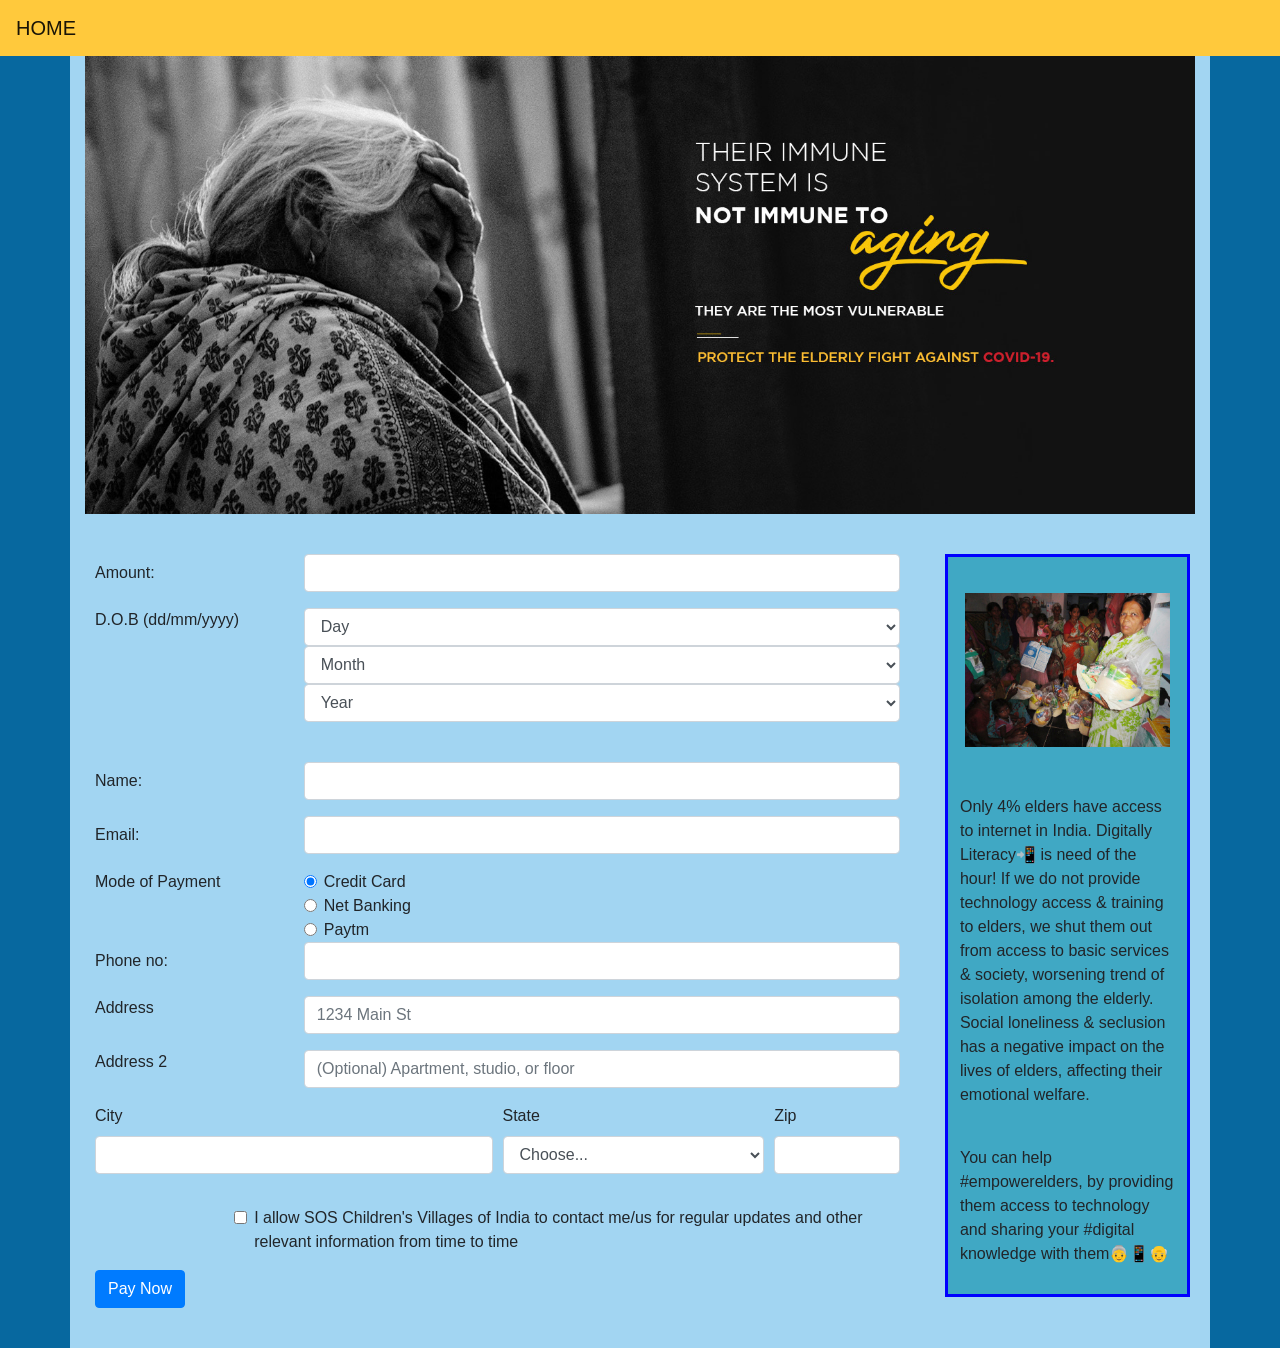
<file: payment.html>
<!doctype html>
<html lang="en">

<head>
    <!-- Required meta tags -->
    <meta charset="utf-8">
    <meta name="viewport" content="width=device-width, initial-scale=1, shrink-to-fit=no">

    <!-- Bootstrap CSS -->
    <link rel="stylesheet" href="https://stackpath.bootstrapcdn.com/bootstrap/4.5.2/css/bootstrap.min.css" integrity="sha384-JcKb8q3iqJ61gNV9KGb8thSsNjpSL0n8PARn9HuZOnIxN0hoP+VmmDGMN5t9UJ0Z" crossorigin="anonymous">

    <link rel="stylesheet" type="text/css" href="paymentStyles.css">
    <title>Payment Page</title>
    <script type="text/javascript">
        function validate() {
            var Amount = document.getElementById("inputAmount3").value;
            var regx = /^[1-9][0-9]+$/;
            var Name = document.getElementById("inputName").value;
            var regx1 = /^[a-zA-Z ]+[a-zA-Z]+$/;
            var email = document.getElementById("inputEmail3").value;
            var regx2 = /^([a-zA-z0-9\.-]+)@([a-z0-9\-]+).([a-z]{2,10})(.[a-z]{2,5})?$/;
            var mobile = document.getElementById("inputMobile").value;
            var regx3 = /^[6-9][0-9]{9}$/;
            var address = document.getElementById("inputAddress").value;
            var regx4 = /^[a-zA-Z0-9\s,'-]*$/;
            var address1 = document.getElementById("inputAddress2").value;
            var regx5 = /^[a-zA-Z0-9\s,'-]*$/;
            var city1 = document.getElementById("inputCity").value;
            var regx6 = /^[a-zA-Z]+$/;
            var zip1 = document.getElementById("inputZip").value;
            var regx7 = /^[1-9][0-9]{5}$/;


            if (regx.test(Amount) && regx1.test(Name) && regx2.test(email) && regx3.test(mobile) && regx4.test(address) && regx5.test(address1) && regx6.test(city1) && regx7.test(zip1)) {
                alert("Valid Details");

            } else {
                alert("Invalid Details");

            }
            if (regx.test(Amount) == false) {
                inputAmount3.style.border = "solid 2px red";

            } else {
                inputAmount3.style.border = "solid 2px green";
            }
            if (regx1.test(Name) == false) {
                inputName.style.border = "solid 2px red";

            } else {
                inputName.style.border = "solid 2px green";
            }
            if (regx2.test(email) == false) {
                inputEmail3.style.border = "solid 2px red";

            } else {
                inputEmail3.style.border = "solid 2px green";
            }
            if (regx3.test(mobile) == false) {
                inputMobile.style.border = "solid 2px red";

            } else {
                inputMobile.style.border = "solid 2px green";
            }
            if (regx4.test(address) == false) {
                inputAddress.style.border = "solid 2px red";

            } else {
                inputAddress.style.border = "solid 2px green";
            }
            if (regx5.test(address1) == false) {
                inputAddress2.style.border = "solid 2px red";

            } else {
                inputAddress2.style.border = "solid 2px green";
            }
            if (regx6.test(city1) == false) {
                inputCity.style.border = "solid 2px red";

            } else {
                inputCity.style.border = "solid 2px green";
            }
            if (regx7.test(zip) == false) {
                inputZip.style.border = "solid 2px red";

            } else {
                inputZip.style.border = "solid 2px green";
            }



        }
    </script>

    <style>
        .home:hover {
            /* background-color: blanchedalmond; */
            background-color: yellow;
            border-radius: 10px;
        }
    </style>
</head>

<body>

    <nav class="navbar navbar-light">
        <a href="index.html"> <span class="navbar-brand mb-0 h1 home">HOME</span></a>
    </nav>
    <div class="container">
        <img src="donation.jpg" class="img-fluid">
        <div class="row">
            <div class="left col-9">
                <form>
                    <div class="form-group row">
                        <label for="inputAmount3" class="col-sm-3 col-form-label">Amount:</label>
                        <div class="col-sm-9">
                            <input type="text" class="form-control" id="inputAmount3">
                        </div>
                    </div>
                    <div class="form-group row" id="dob">
                        <label class="col-sm-3 control-label">
				          <span id="dob2">D.O.B (dd/mm/yyyy)</span>
				          
				      </label>
                        <div class="col-sm-9">
                            <select name="date" id="date" class="sosInline form-control" required="">
				  		<option value="-1" selected="selected">Day</option>
				  		<option value="1">1</option>
				  		<option value="2">2</option>
				  		<option value="3">3</option>
				  		<option value="4">4</option>
				  		<option value="5">5</option>
				  		<option value="6">6</option>
				  		<option value="7">7</option>
				  		<option value="8">8</option>
				  		<option value="9">9</option>
				  		<option value="10">10</option>
				  		<option value="11">11</option>
				  		<option value="12">12</option>
				  		<option value="13">13</option>
				  		<option value="14">14</option>
				  		<option value="15">15</option>
				  		<option value="16">16</option>
				  		<option value="17">17</option>
				  		<option value="18">18</option>
				  		<option value="19">19</option>
				  		<option value="20">20</option>
				  		<option value="21">21</option>
				  		<option value="22">22</option>
				  		<option value="23">23</option>
				  		<option value="24">24</option>
				  		<option value="25">25</option>
				  		<option value="26">26</option>
				  		<option value="27">27</option>
				  		<option value="28">28</option>
				  		<option value="29">29</option>
				  		<option value="30">30</option>
				  		<option value="31">31</option>

				  	</select>
                            <select name="month" id="month" class="sosInline form-control" required="">
				  		<option value="-1" selected="selected">Month</option>
				  		<option value="1">1</option>
				  		<option value="2">2</option>
				  		<option value="3">3</option>
				  		<option value="4">4</option>
				  		<option value="5">5</option>
				  		<option value="6">6</option>
				  		<option value="7">7</option>
				  		<option value="8">8</option>
				  		<option value="9">9</option>
				  		<option value="10">10</option>
				  		<option value="11">11</option>
				  		<option value="12">12</option>

				  	</select>

                            <select name="year" id="year" class="sosInline form-control" required="">
				  		<option value="-1" selected="selected">Year</option>
				  		<option value="2002">2002</option>
				  		<option value="2001">2001</option>
				  		<option value="2000">2000</option>
				  		<option value="1999">1999</option>
				  		<option value="1998">1998</option>
				  		<option value="1997">1997</option>
				  		<option value="1996">1996</option>
				  		<option value="1995">1995</option>
				  		<option value="1994">1994</option>
				  		<option value="1993">1993</option>
				  		<option value="1992">1992</option>
				  		<option value="1991">1991</option>
				  		<option value="1990">1990</option>
				  		<option value="1989">1989</option>
				  		<option value="1988">1988</option>
				  		<option value="1987">1987</option>
				  		<option value="1986">1986</option>
				  		<option value="1985">1985</option>
				  		<option value="1984">1984</option>
				  		<option value="1983">1983</option>
				  		<option value="1982">1982</option>
				  		<option value="1981">1981</option>
				  		<option value="1980">1980</option>
				  		<option value="1979">1979</option>
				  		<option value="1978">1978</option>
				  		<option value="1977">1977</option>
				  		<option value="1976">1976</option>
				  		<option value="1975">1975</option>
				  		<option value="1974">1974</option>
				  		<option value="1973">1973</option>
				  		<option value="1972">1972</option>
				  		<option value="1971">1971</option>
				  		<option value="1970">1970</option>
				  		<option value="1969">1969</option>
				  		<option value="1968">1968</option>
				  		<option value="1967">1967</option>
				  		<option value="1966">1966</option>
				  		<option value="1965">1965</option>
				  		<option value="1964">1964</option>
				  		<option value="1963">1963</option>
				  		<option value="1962">1962</option>
				  		<option value="1961">1961</option>
				  		<option value="1960">1960</option>
				  		<option value="1959">1959</option>
				  		<option value="1958">1958</option>
				  		<option value="1957">1957</option>
				  		<option value="1956">1956</option>
				  		<option value="1955">1955</option>
				  		<option value="1954">1954</option>
				  		<option value="1953">1953</option>
				  		<option value="1952">1952</option>
				  		<option value="1951">1951</option>
				  		<option value="1950">1950</option>
				  		<option value="1949">1949</option>
				  		<option value="1948">1948</option>
				  		<option value="1947">1947</option>
				  		<option value="1946">1946</option>
				  		<option value="1945">1945</option>
				  		<option value="1944">1944</option>
				  		<option value="1943">1943</option>
				  		<option value="1942">1942</option>
				  		<option value="1941">1941</option>
				  		<option value="1940">1940</option>
				  		<option value="1939">1939</option>
				  		<option value="1938">1938</option>
				  		<option value="1937">1937</option>
				  		<option value="1936">1936</option>
				  		<option value="1935">1935</option>
				  		<option value="1934">1934</option>
				  		<option value="1933">1933</option>
				  		<option value="1932">1932</option>
				  		<option value="1931">1931</option>
				  		<option value="1930">1930</option>
				  		<option value="1929">1929</option>
				  		<option value="1928">1928</option>
				  		<option value="1927">1927</option>
				  		<option value="1926">1926</option>
				  		<option value="1925">1925</option>
				  		<option value="1924">1924</option>
				  		<option value="1923">1923</option>
				  		<option value="1922">1922</option>
				  		<option value="1921">1921</option>

				  	</select><br>
                            <div id="" class="help-block " style="display:none;"><span class="ValidatorMessageClass"><a></a></span></div>
                        </div>
                    </div>

                    <div class="form-group row">
                        <label for="inputName" class="col-sm-3 col-form-label">Name:</label>
                        <div class="col-sm-9">
                            <input type="text" class="form-control" id="inputName">
                        </div>
                    </div>
                    <div class="form-group row">
                        <label for="inputEmail3" class="col-sm-3 col-form-label">Email:</label>
                        <div class="col-sm-9">
                            <input type="email" class="form-control" id="inputEmail3">
                        </div>
                    </div>

                    <fieldset class="form-group">
                        <div class="row">
                            <legend class="col-form-label col-sm-3 pt-0">Mode of Payment</legend>
                            <div class="col-sm-9">
                                <div class="form-check">
                                    <input class="form-check-input" type="radio" name="gridRadios" id="gridRadios1" value="option1" checked>
                                    <label class="form-check-label" for="gridRadios1">
				            Credit Card
				          </label>
                                </div>
                                <div class="form-check">
                                    <input class="form-check-input" type="radio" name="gridRadios" id="gridRadios2" value="option2">
                                    <label class="form-check-label" for="gridRadios2">
				            Net Banking
				          </label>
                                </div>
                                <div class="form-check disabled">
                                    <input class="form-check-input" type="radio" name="gridRadios" id="gridRadios3" value="option3">
                                    <label class="form-check-label" for="gridRadios3">
				            Paytm
				          </label>
                                </div>
                            </div>
                        </div>
                        <div class="form-group row">
                            <label for="inputMobile" class="col-sm-3 col-form-label">Phone no:</label>
                            <div class="col-sm-9">
                                <input type="text" class="form-control" id="inputMobile">
                            </div>
                        </div>
                        <div class="form-group row">
                            <label for="inputAddress" class="col-sm-3">Address</label>
                            <div class="col-sm-9">
                                <input type="text" class="form-control " id="inputAddress" placeholder="1234 Main St">
                            </div>
                        </div>
                        <div class="form-group row">
                            <label for="inputAddress2" class="col-sm-3">Address 2</label>
                            <div class="col-sm-9">
                                <input type="text" class="form-control" id="inputAddress2" placeholder="(Optional) Apartment, studio, or floor">
                            </div>
                        </div>
                        <div class="form-row">
                            <div class="form-group col-md-6">
                                <label for="inputCity">City</label>
                                <input type="text" class="form-control" id="inputCity">
                            </div>
                            <div class="form-group col-md-4">
                                <label for="inputState">State</label>
                                <select id="inputState" class="form-control" required="">
				            <option selected >Choose...</option>
				            <option>...</option>
				          </select>
                            </div>
                            <div class="form-group col-md-2">
                                <label for="inputZip">Zip</label>
                                <input type="text" class="form-control" id="inputZip">
                            </div>
                        </div>
                        <!-- <div class="form-group">
				        <div class="form-check">
				          <input class="form-check-input" type="checkbox" id="gridCheck">
				          <label class="form-check-label" for="gridCheck">
				            Check me out
				          </label>
				        </div>
				      </div> -->

                    </fieldset>
                    <div class="form-group row">
                        <div class="col-sm-2"></div>
                        <div class="col-sm-10">
                            <div class="form-check">
                                <input class="form-check-input" type="checkbox" id="gridCheck1">
                                <label class="form-check-label" for="gridCheck1">
				          I allow SOS Children's Villages of India to contact me/us for regular updates and other relevant information from time to time
				        </label>
                            </div>
                        </div>
                    </div>
                    <div class="form-group row">
                        <div class="col-sm-10">
                            <button onclick="validate()" type="button" class="btn btn-primary">Pay Now</button>
                        </div>
                    </div>

                </form>

            </div>
            <div class="right col-3">
                <div class="box">
                    <img src="info.jpg" class="img-fluid info">
                    <p>Only 4% elders have access to internet in India. Digitally Literacy📲 is need of the hour! If we do not provide technology access & training to elders, we shut them out from access to basic services & society, worsening trend of isolation
                        among the elderly. Social loneliness & seclusion has a negative impact on the lives of elders, affecting their emotional welfare.</p>
                    <p>
                        You can help #empowerelders, by providing them access to technology and sharing your #digital knowledge with them👵📱👴</p>
                </div>
            </div>
        </div>
    </div>













    <!-- Optional JavaScript -->
    <!-- jQuery first, then Popper.js, then Bootstrap JS -->
    <script src="https://code.jquery.com/jquery-3.5.1.slim.min.js" integrity="sha384-DfXdz2htPH0lsSSs5nCTpuj/zy4C+OGpamoFVy38MVBnE+IbbVYUew+OrCXaRkfj" crossorigin="anonymous"></script>
    <script src="https://cdn.jsdelivr.net/npm/popper.js@1.16.1/dist/umd/popper.min.js" integrity="sha384-9/reFTGAW83EW2RDu2S0VKaIzap3H66lZH81PoYlFhbGU+6BZp6G7niu735Sk7lN" crossorigin="anonymous"></script>
    <script src="https://stackpath.bootstrapcdn.com/bootstrap/4.5.2/js/bootstrap.min.js" integrity="sha384-B4gt1jrGC7Jh4AgTPSdUtOBvfO8shuf57BaghqFfPlYxofvL8/KUEfYiJOMMV+rV" crossorigin="anonymous"></script>
</body>

</html>
</file>
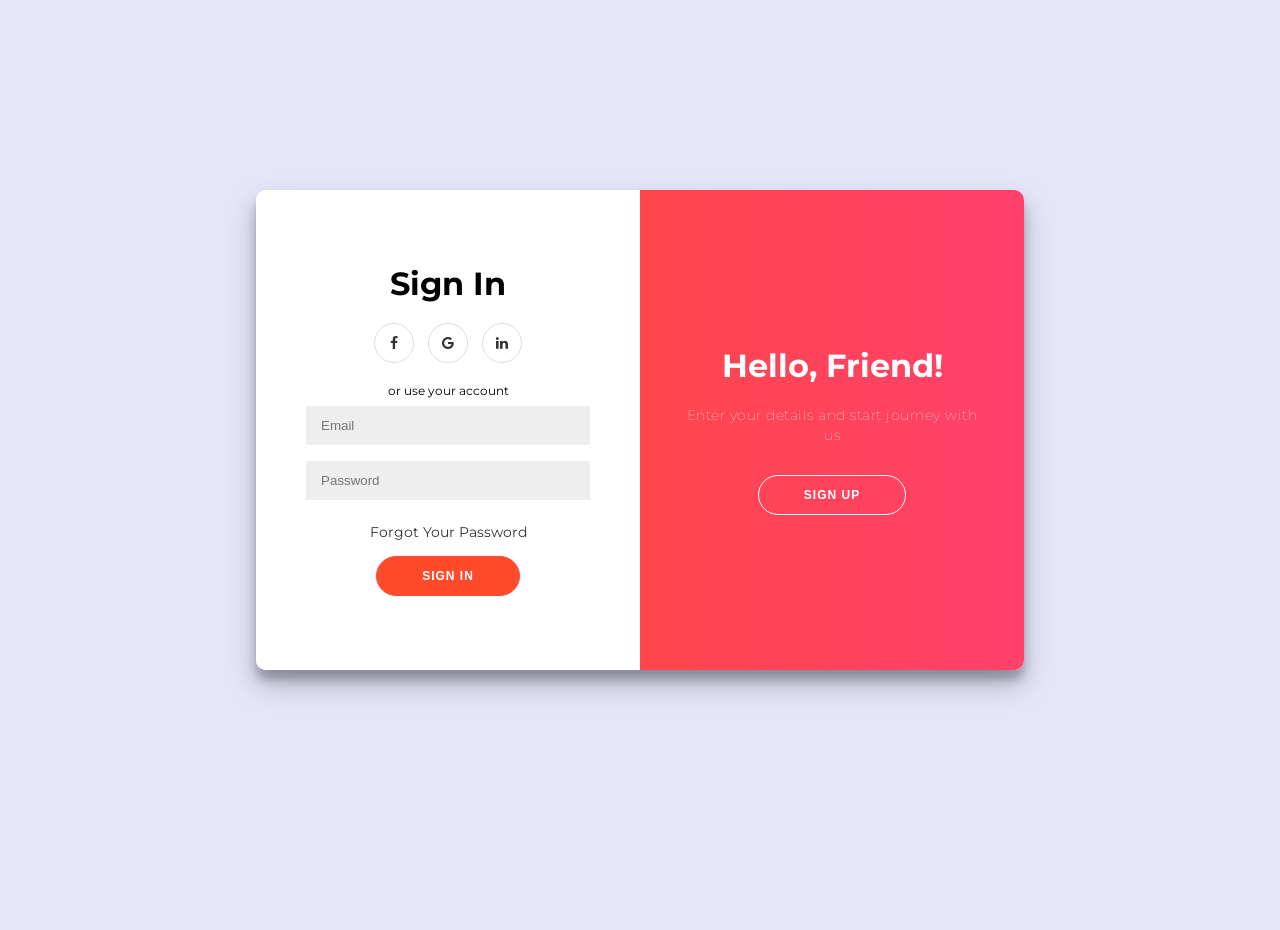
<file: signlog.html>
<!DOCTYPE html>
<html>
<head>
	<title>SignUp and Login</title>
	<link rel="stylesheet" type="text/css" href="style.css">
	<link rel="stylesheet" href="https://cdnjs.cloudflare.com/ajax/libs/font-awesome/4.7.0/css/font-awesome.min.css">
</head>
<body>

<div class="container" id="container">
<div class="form-container sign-up-container">

<form action="">
	<h1>Create Account</h1>
	<div class="social-container">
		<a href="#" class="social"><i class="fa fa-facebook"></i></a>
		<a href="#" class="social"><i class="fa fa-google"></i></a>
		<a href="#" class="social"><i class="fa fa-linkedin"></i></a>
	</div>
	<span>or use your email for registration</span>
	<input type="text" name="name" placeholder="Name">
	<input type="email" name="email" placeholder="Email">
	<input type="password" name="password" placeholder="Password">
	<button>SignUp</button>
</form>
</div>
<div class="form-container sign-in-container">
	<form action="#">
		<h1>Sign In</h1>
		<div class="social-container">
		<a href="#" class="social"><i class="fa fa-facebook"></i></a>
		<a href="#" class="social"><i class="fa fa-google"></i></a>
		<a href="#" class="social"><i class="fa fa-linkedin"></i></a>
	</div>
	<span>or use your account</span>
	<input type="email" name="email" placeholder="Email">
	<input type="password" name="password" placeholder="Password">
	<a href="#">Forgot Your Password</a>

	<button>Sign In</button>
	</form>
</div>
<div class="overlay-container">
	<div class="overlay">
		<div class="overlay-panel overlay-left">
			<h1>Welcome Back!</h1>
			<p>To keep connected with us please login with your personal info</p>
			<button class="ghost" id="signIn">Sign In</button>
		</div>
		<div class="overlay-panel overlay-right">
			<h1>Hello, Friend!</h1>
			<p>Enter your details and start journey with us</p>
			<button class="ghost" id="signUp">Sign Up</button>
		</div>
	</div>
</div>
</div>

<script type="text/javascript">
	const signUpButton = document.getElementById('signUp');
	const signInButton = document.getElementById('signIn');
	const container = document.getElementById('container');

	signUpButton.addEventListener('click', () => {
		container.classList.add("right-panel-active");
	});
	signInButton.addEventListener('click', () => {
		container.classList.remove("right-panel-active");
	});
</script>


</body>
</html>
</file>
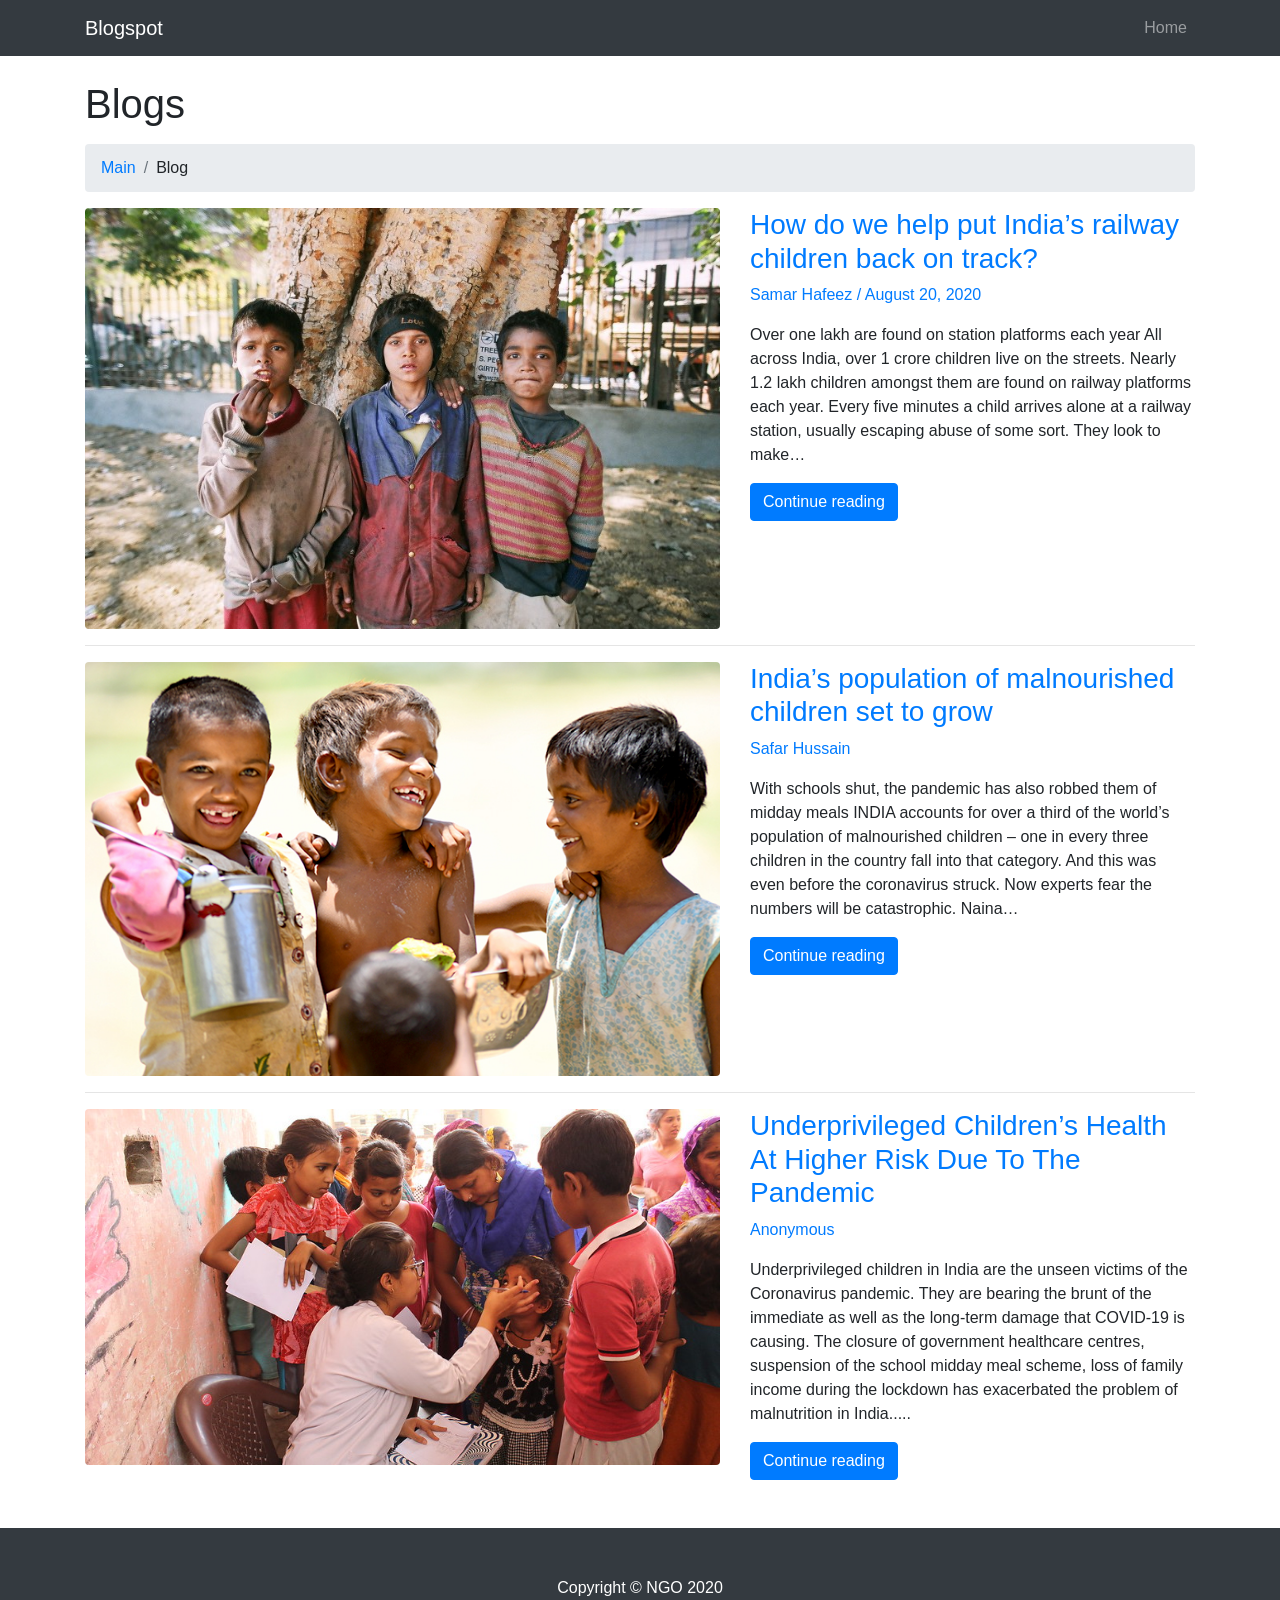
<file: blog/blog.html>
<!doctype html>
<html lang="en">

<head>
    <!-- Required meta tags -->
    <meta charset="utf-8">
    <meta name="viewport" content="width=device-width, initial-scale=1, shrink-to-fit=no">

    <!-- Bootstrap CSS -->
    <link rel="stylesheet" href="https://stackpath.bootstrapcdn.com/bootstrap/4.5.0/css/bootstrap.min.css" integrity="sha384-9aIt2nRpC12Uk9gS9baDl411NQApFmC26EwAOH8WgZl5MYYxFfc+NcPb1dKGj7Sk" crossorigin="anonymous">

    <!--Adding css to it-->
    <link rel="stylesheet" type="text/css" href="blog.css">

    <title>Bootstrap|Portfolio</title>

</head>

<body>

    <!-- Start Nav-->
    <nav class="navbar fixed-top navbar-expand-lg navbar-dark bg-dark fixed-top">

        <!--Start container-->
        <div class="container">

            <!--Nav brand-->
            <a class="navbar-brand" href="#">Blogspot</a>


            <!--Start button-->
            <button class="navbar-toggler navbar-toggler-right" type="button" data-toggle="collapse" data-target="navbarResponsive" aria-controls="navbarResponsive" aria-expanded="false" aria-label="toggle navigation">
          
            <span class="navbar-toggler-icon"></span>

        </button>
            <!--End button-->

            <!--Start links-->

            <div class="collapse navbar-collapse" id="navbarResponsive">

                <ul class="navbar-nav ml-auto">
                    <!--Home-->
                    <li class="nav-item">
                        <a class="nav-link" href="index.html">Home</a>
                    </li>
                </ul>
            </div>
            <!--End links-->

        </div>

    </nav>

    <!-- End Nav-->
    <!--Start Container-->
    <div class="container">

        <!--Page Heading-->
        <h1 class="mt-4 mb-3">Blogs</h1>
        <!--Start breadcrumb-->
        <ol class="breadcrumb">
            <li class="breadcrumb-item">
                <a href="blog.html">Main</a>
            </li>
            <li class="breadcrumb-item actice">Blog</li>
        </ol>
        <!--End breadcrumb-->

        <!-- Startt Project1-->
        <div class="row">

            <div class="col-md-7">
                <a href="#">
                    <img class="img-fluid rounded mb-3 mb-md-0" src="ngo2.jpg">


            </div>
            <div class="col-md-5">
                <h3>How do we help put India’s railway children back on track?</h3>
                <p>Samar Hafeez / August 20, 2020</p>
                <div>
                    </a>
                    <p>Over one lakh are found on station platforms each year All across India, over 1 crore children live on the streets. Nearly 1.2 lakh children amongst them are found on railway platforms each year. Every five minutes a child arrives
                        alone at a railway station, usually escaping abuse of some sort. They look to make…</p>
                </div>
                <a class="btn btn-primary" href="moreinfo.html">Continue reading

            <span class="glyphicon glyphicon-chevron-right"></span>
          </a>
            </div>

        </div>
        <!--End Project 1-->

        <hr>
        <!-- Startt Project2-->
        <div class="row">

            <div class="col-md-7">
                <a href="#">
                    <img class="img-fluid rounded mb-3 mb-md-0" src="ngo4.jpg">


            </div>
            <div class="col-md-5">
                <h3>India’s population of malnourished children set to grow</h3>
                <p>Safar Hussain</p>
                </a>
                <p>With schools shut, the pandemic has also robbed them of midday meals INDIA accounts for over a third of the world’s population of malnourished children – one in every three children in the country fall into that category. And this was
                    even before the coronavirus struck. Now experts fear the numbers will be catastrophic. Naina…</p>
                <a class="btn btn-primary" href="moreinfo1.html">Continue reading
            <span class="glyphicon glyphicon-chevron-right"></span>
          </a>
            </div>

        </div>
        <!--End Project 2-->
        <hr>
        <!-- Startt Project3-->
        <div class="row">

            <div class="col-md-7">
                <a href="#">
                    <img class="img-fluid rounded mb-3 mb-md-0" src="ngo5.jpg">


            </div>
            <div class="col-md-5">
                <h3>Underprivileged Children’s Health At Higher Risk Due To The Pandemic</h3>
                <p>Anonymous</p>
                </a>
                <p>
                    <p>
                        Underprivileged children in India are the unseen victims of the Coronavirus pandemic. They are bearing the brunt of the immediate as well as the long-term damage that COVID-19 is causing. The closure of government healthcare centres, suspension of the
                        school midday meal scheme, loss of family income during the lockdown has exacerbated the problem of malnutrition in India.....
                    </p>
                </p>
                <a class="btn btn-primary" href="moreinfo2.html">Continue reading
            <span class="glyphicon glyphicon-chevron-right"></span>
          </a>
            </div>

        </div>




    </div>
    <!--End Container-->
    <br>
    <br>
    <!--Footer-->
    <footer class="py-5 bg-dark">
        <div class="container">
            <p class="m-0 text-center text-white">Copyright &copy; NGO 2020</p>
        </div>

    </footer>
    <!-- Optional JavaScript -->
    <!-- jQuery first, then Popper.js, then Bootstrap JS -->
    <script src="https://code.jquery.com/jquery-3.5.1.slim.min.js" integrity="sha384-DfXdz2htPH0lsSSs5nCTpuj/zy4C+OGpamoFVy38MVBnE+IbbVYUew+OrCXaRkfj" crossorigin="anonymous"></script>
    <script src="https://cdn.jsdelivr.net/npm/popper.js@1.16.0/dist/umd/popper.min.js" integrity="sha384-Q6E9RHvbIyZFJoft+2mJbHaEWldlvI9IOYy5n3zV9zzTtmI3UksdQRVvoxMfooAo" crossorigin="anonymous"></script>
    <script src="https://stackpath.bootstrapcdn.com/bootstrap/4.5.0/js/bootstrap.min.js" integrity="sha384-OgVRvuATP1z7JjHLkuOU7Xw704+h835Lr+6QL9UvYjZE3Ipu6Tp75j7Bh/kR0JKI" crossorigin="anonymous"></script>
</body>

</html>
</file>
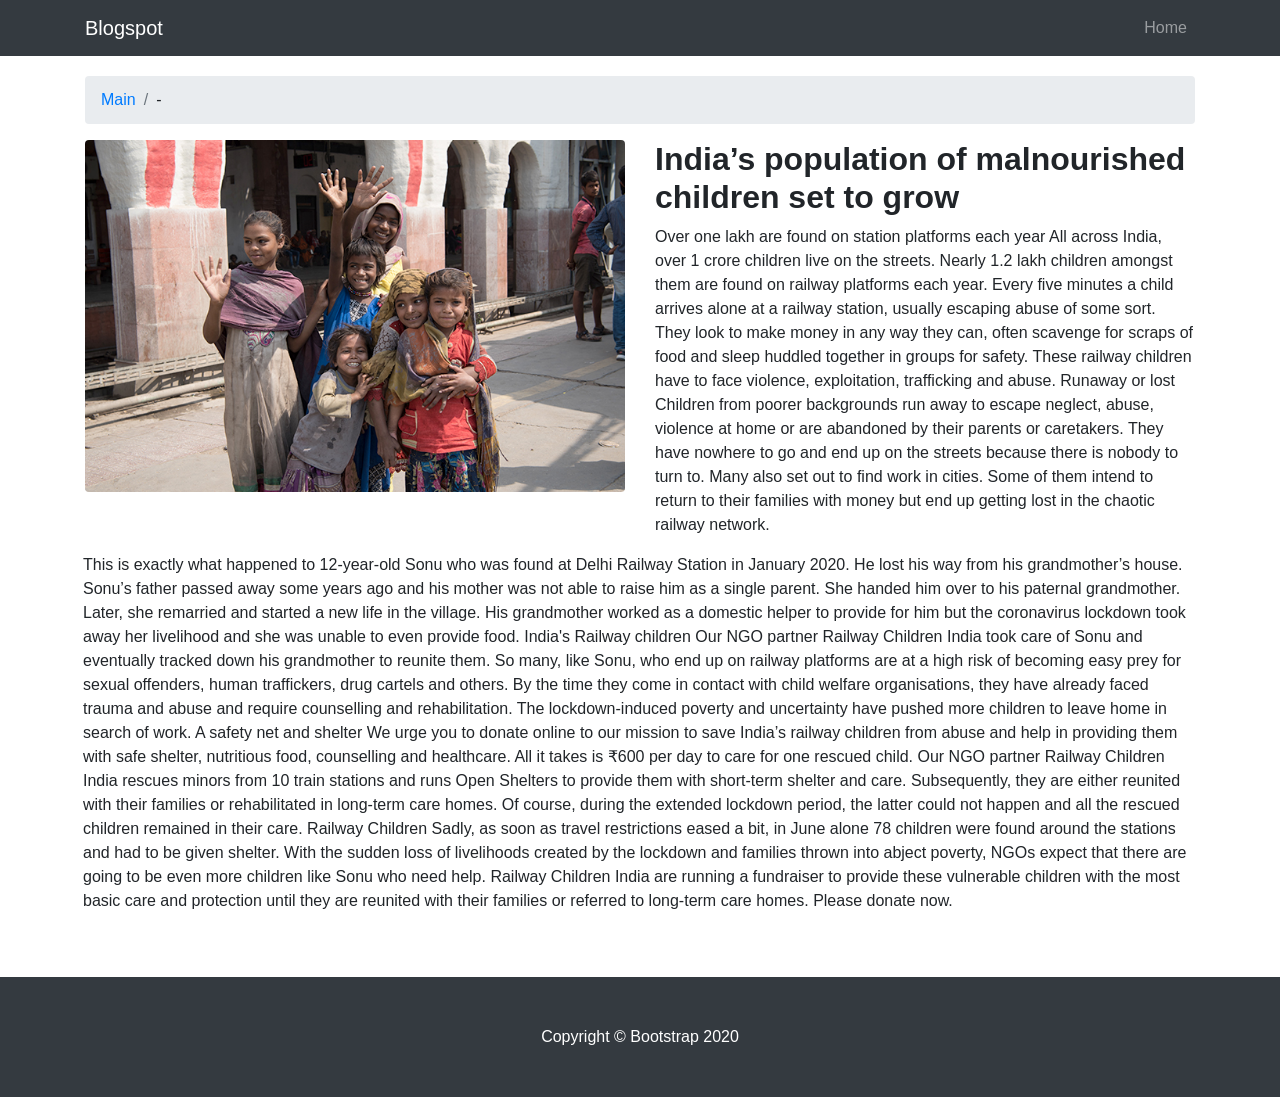
<file: blog/moreinfo.html>
<!doctype html>
<html lang="en">
  <head>
    <!-- Required meta tags -->
    <meta charset="utf-8">
    <meta name="viewport" content="width=device-width, initial-scale=1, shrink-to-fit=no">
    <link rel="stylesheet" type="text/css" href="blog.css">

    <!-- Bootstrap CSS -->
    <link rel="stylesheet" href="https://stackpath.bootstrapcdn.com/bootstrap/4.5.0/css/bootstrap.min.css" integrity="sha384-9aIt2nRpC12Uk9gS9baDl411NQApFmC26EwAOH8WgZl5MYYxFfc+NcPb1dKGj7Sk" crossorigin="anonymous">
    
    <!--Adding css to it-->
    <!--<link rel="stylesheet" type="text/css" href="css/custom.css">-->

    <title>Blogspot|About</title>

  </head>

  <body>
    
    <!-- Start Nav-->
    <nav class="navbar fixed-top navbar-expand-lg navbar-dark bg-dark fixed-top">

    <!--Start container-->
    <div class="container">
       
       <!--Nav brand-->
       <a class="navbar-brand" href="index.html">Blogspot</a>


       <!--Start button-->
        <button class="navbar-toggler navbar-toggler-right" type="button" data-toggle="collapse" data-target="navbarResponsive" aria-controls="navbarResponsive" aria-expanded="false" aria-label="toggle navigation">
          
            <span class="navbar-toggler-icon"></span>

        </button>
       <!--End button-->

       <!--Start links-->

        <div class="collapse navbar-collapse" id="navbarResponsive">
       
          <ul class="navbar-nav ml-auto">
            <!--Home-->
            <li class="nav-item">
              <a class="nav-link" href="index.html">Home</a>
            </li>

            </ul>
          </div>

    </div>

  </nav>
    
    <!-- End Nav-->
      <!--Start Container-->
      <div class="container">

       <!--Page Heading--> 
        <!--<h1 class="mt-4 mb-3">About</h1>-->
        <!--Start breadcrumb-->
        <ol class="breadcrumb" style="margin-top: 20px;">
          <li class="breadcrumb-item">
            <a href="blog.html">Main</a>
          </li>
          <li class="breadcrumb-item actice">-</li>
        </ol>
        <!--End breadcrumb-->

        <!-- Startt Row-->
         <div class="row">

            <div class="col-lg-6">
              <img class="img-fluid rounded mb-4" src="ngo1.jpg">
            </div>
            <div class="col-lg-6">
              <h2><b>India’s population of malnourished children set to grow</b></h2>
              <p>Over one lakh are found on station platforms each year
All across India, over 1 crore children live on the streets. Nearly 1.2 lakh children amongst them are found on railway platforms each year. Every five minutes a child arrives alone at a railway station, usually escaping abuse of some sort. They look to make money in any way they can, often scavenge for scraps of food and sleep huddled together in groups for safety. These railway children have to face violence, exploitation, trafficking and abuse. 


Runaway or lost 

Children from poorer backgrounds run away to escape neglect, abuse, violence at home or are abandoned by their parents or caretakers. They have nowhere to go and end up on the streets because there is nobody to turn to. Many also set out to find work in cities. Some of them intend to return to their families with money but end up getting lost in the chaotic railway network. 

</p>
                  </div>

    </div>
    <!--End Row-->

    <div class="row">
      <div class="col-lg-12" style="margin-left: -2px">

        <p>This is exactly what happened to 12-year-old Sonu who was found at Delhi Railway Station in January 2020. He lost his way from his grandmother’s house. Sonu’s father passed away some years ago and his mother was not able to raise him as a single parent. She handed him over to his paternal grandmother. Later, she remarried and started a new life in the village. His grandmother worked as a domestic helper to provide for him but the coronavirus lockdown took away her livelihood and she was unable to even provide food. India's Railway children Our NGO partner Railway Children India took care of Sonu and eventually tracked down his grandmother to reunite them. So many, like Sonu, who end up on railway platforms are at a high risk of becoming easy prey for sexual offenders, human traffickers, drug cartels and others. By the time they come in contact with child welfare organisations, they have already faced trauma and abuse and require counselling and rehabilitation. The lockdown-induced poverty and uncertainty have pushed more children to leave home in search of work. A safety net and shelter We urge you to donate online to our mission to save India’s railway children from abuse and help in providing them with safe shelter, nutritious food, counselling and healthcare. All it takes is ₹600 per day to care for one rescued child. Our NGO partner Railway Children India rescues minors from 10 train stations and runs Open Shelters to provide them with short-term shelter and care. Subsequently, they are either reunited with their families or rehabilitated in long-term care homes. Of course, during the extended lockdown period, the latter could not happen and all the rescued children remained in their care. Railway Children Sadly, as soon as travel restrictions eased a bit, in June alone 78 children were found around the stations and had to be given shelter. With the sudden loss of livelihoods created by the lockdown and families thrown into abject poverty, NGOs expect that there are going to be even more children like Sonu who need help. Railway Children India are running a fundraiser to provide these vulnerable children with the most basic care and protection until they are reunited with their families or referred to long-term care homes. Please donate now. </p>
                  </div>
                </div>
   </div>
      <!--End Container-->
      <br>
      <br>
  <!--Footer-->
  <footer  class="py-5 bg-dark">
    <div class="container">
      <p class="m-0 text-center text-white">Copyright &copy; Bootstrap 2020</p>
    </div>

  </footer>
    <!-- Optional JavaScript -->
    <!-- jQuery first, then Popper.js, then Bootstrap JS -->
    <script src="https://code.jquery.com/jquery-3.5.1.slim.min.js" integrity="sha384-DfXdz2htPH0lsSSs5nCTpuj/zy4C+OGpamoFVy38MVBnE+IbbVYUew+OrCXaRkfj" crossorigin="anonymous"></script>
    <script src="https://cdn.jsdelivr.net/npm/popper.js@1.16.0/dist/umd/popper.min.js" integrity="sha384-Q6E9RHvbIyZFJoft+2mJbHaEWldlvI9IOYy5n3zV9zzTtmI3UksdQRVvoxMfooAo" crossorigin="anonymous"></script>
    <script src="https://stackpath.bootstrapcdn.com/bootstrap/4.5.0/js/bootstrap.min.js" integrity="sha384-OgVRvuATP1z7JjHLkuOU7Xw704+h835Lr+6QL9UvYjZE3Ipu6Tp75j7Bh/kR0JKI" crossorigin="anonymous"></script>
  </body>
</html>
</file>
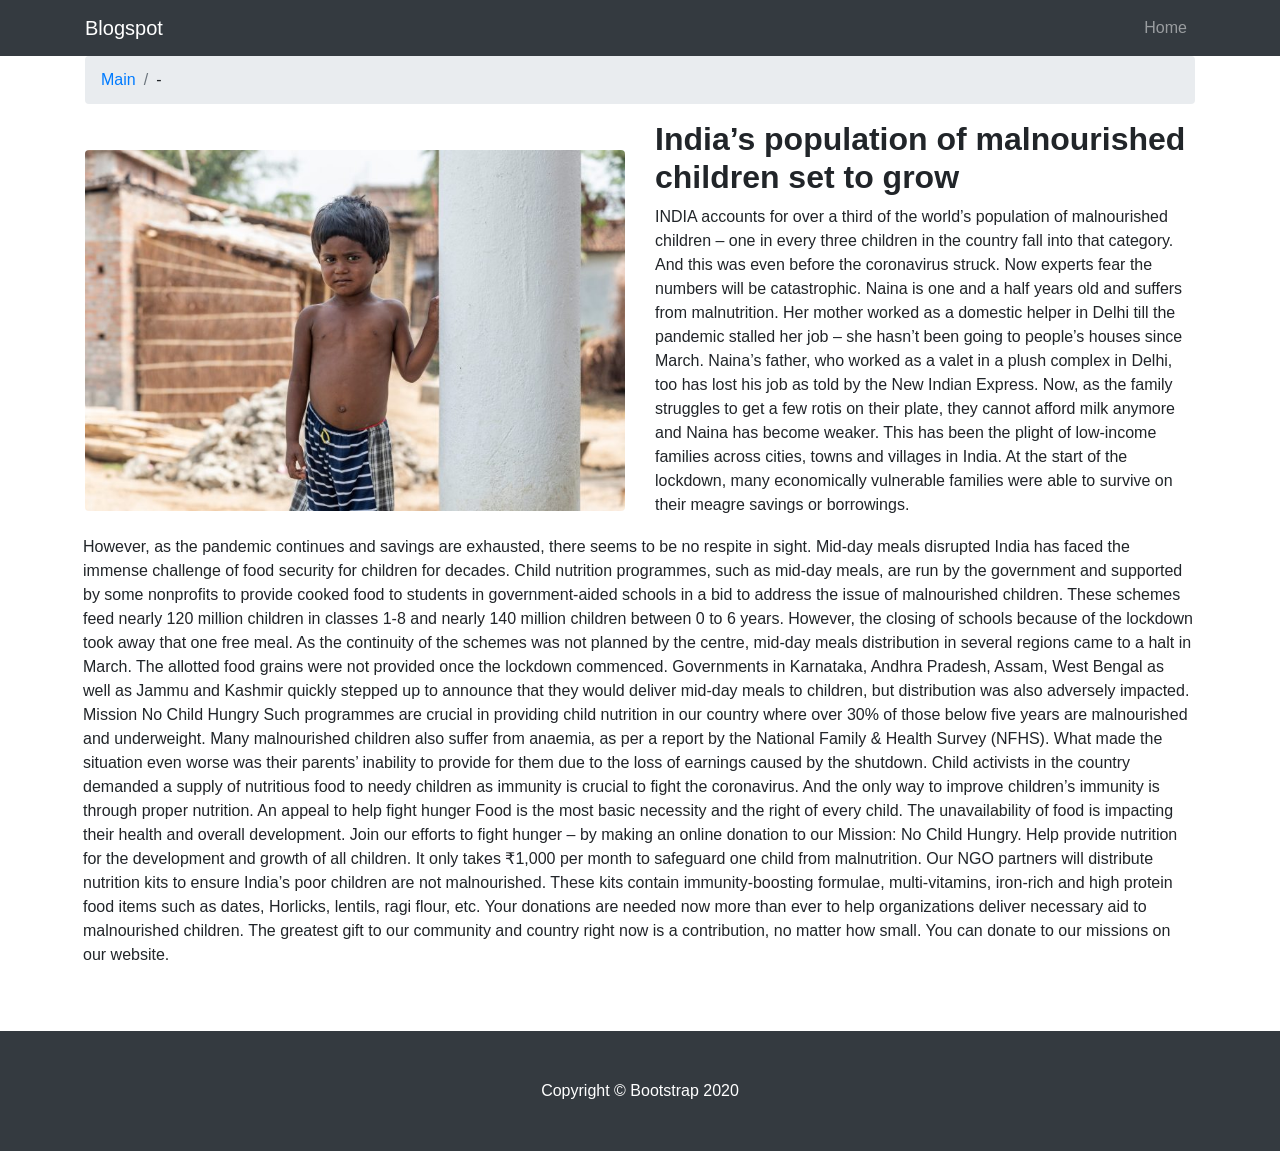
<file: blog/moreinfo1.html>
<!doctype html>
<html lang="en">
  <head>
    <!-- Required meta tags -->
    <meta charset="utf-8">
    <meta name="viewport" content="width=device-width, initial-scale=1, shrink-to-fit=no">
    <link rel="stylesheet" type="text/css" href="blog.css">

    <!-- Bootstrap CSS -->
    <link rel="stylesheet" href="https://stackpath.bootstrapcdn.com/bootstrap/4.5.0/css/bootstrap.min.css" integrity="sha384-9aIt2nRpC12Uk9gS9baDl411NQApFmC26EwAOH8WgZl5MYYxFfc+NcPb1dKGj7Sk" crossorigin="anonymous">
    
    <!--Adding css to it-->
    <!--<link rel="stylesheet" type="text/css" href="css/custom.css">-->

    <title>Blogspot|About</title>

  </head>

  <body>
    
    <!-- Start Nav-->
    <nav class="navbar fixed-top navbar-expand-lg navbar-dark bg-dark fixed-top">

    <!--Start container-->
    <div class="container">
       
       <!--Nav brand-->
       <a class="navbar-brand" href="index.html">Blogspot</a>


       <!--Start button-->
        <button class="navbar-toggler navbar-toggler-right" type="button" data-toggle="collapse" data-target="navbarResponsive" aria-controls="navbarResponsive" aria-expanded="false" aria-label="toggle navigation">
          
            <span class="navbar-toggler-icon"></span>

        </button>
       <!--End button-->

       <!--Start links-->

        <div class="collapse navbar-collapse" id="navbarResponsive">
       
          <ul class="navbar-nav ml-auto">
            <!--Home-->
            <li class="nav-item">
              <a class="nav-link" href="index.html">Home</a>
            </li>

          </ul>
        </div>
    </div>

  </nav>
    
    <!-- End Nav-->
      <!--Start Container-->
      <div class="container">

       <!--Page Heading--> 
       <!-- <h1 class="mt-4 mb-3">About</h1>-->
        <!--Start breadcrumb-->
        <ol class="breadcrumb">
          <li class="breadcrumb-item">
            <a href="blog.html">Main</a>
          </li>
          <li class="breadcrumb-item actice">-</li>
        </ol>
        <!--End breadcrumb-->

        <!-- Startt Row-->
         <div class="row">

            <div class="col-lg-6" style="margin-top: 30px;">
              <img class="img-fluid rounded mb-4" src="ngo3.jpg">
            </div>
            <div class="col-lg-6">
              <h2><b>India’s population of malnourished children set to grow</b></h2>
              <p>INDIA accounts for over a third of the world’s population of malnourished children – one in every three children in the country fall into that category. And this was even before the coronavirus struck. Now experts fear the numbers will be catastrophic. 

Naina is one and a half years old and suffers from malnutrition. Her mother worked as a domestic helper in Delhi till the pandemic stalled her job – she hasn’t been going to people’s houses since March. Naina’s father, who worked as a valet in a plush complex in Delhi, too has lost his job as told by the New Indian Express. Now, as the family struggles to get a few rotis on their plate, they cannot afford milk anymore and Naina has become weaker. This has been the plight of low-income families across cities, towns and villages in India. 


At the start of the lockdown, many economically vulnerable families were able to survive on their meagre savings or borrowings.
</p>
                  </div>

    </div>
    <!--End Row-->

    <div class="row">
      <div class="col-lg-12" style="margin-left: -2px">

        <p>
 However, as the pandemic continues and savings are exhausted, there seems to be no respite in sight. Mid-day meals disrupted India has faced the immense challenge of food security for children for decades. Child nutrition programmes, such as mid-day meals, are run by the government and supported by some nonprofits to provide cooked food to students in government-aided schools in a bid to address the issue of malnourished children.
These schemes feed nearly 120 million children in classes 1-8 and nearly 140 million children between 0 to 6 years. However, the closing of schools because of the lockdown took away that one free meal. 

As the continuity of the schemes was not planned by the centre, mid-day meals distribution in several regions came to a halt in March. The allotted food grains were not provided once the lockdown commenced. Governments in Karnataka, Andhra Pradesh, Assam, West Bengal as well as Jammu and Kashmir quickly stepped up to announce that they would deliver mid-day meals to children, but distribution was also adversely impacted.

Mission No Child Hungry

Such programmes are crucial in providing child nutrition in our country where over 30% of those below five years are malnourished and underweight. Many malnourished children also suffer from anaemia, as per a report by the National Family & Health Survey (NFHS). What made the situation even worse was their parents’ inability to provide for them due to the loss of earnings caused by the shutdown. Child activists in the country demanded a supply of nutritious food to needy children as immunity is crucial to fight the coronavirus. And the only way to improve children’s immunity is through proper nutrition.

An appeal to help fight hunger
Food is the most basic necessity and the right of every child. The unavailability of food is impacting their health and overall development. Join our efforts to fight hunger – by making an online donation to our Mission: No Child Hungry. Help provide nutrition for the development and growth of all children. It only takes ₹1,000 per month to safeguard one child from malnutrition. 

Our NGO partners will distribute nutrition kits to ensure India’s poor children are not malnourished. These kits contain immunity-boosting formulae, multi-vitamins, iron-rich and high protein food items such as dates, Horlicks, lentils, ragi flour, etc. Your donations are needed now more than ever to help organizations deliver necessary aid to malnourished children. The greatest gift to our community and country right now is a contribution, no matter how small. You can donate to our missions on our website. </p>
                  </div>
                </div>
   </div>
      <!--End Container-->
      <br>
      <br>
  <!--Footer-->
  <footer  class="py-5 bg-dark">
    <div class="container">
      <p class="m-0 text-center text-white">Copyright &copy; Bootstrap 2020</p>
    </div>

  </footer>
    <!-- Optional JavaScript -->
    <!-- jQuery first, then Popper.js, then Bootstrap JS -->
    <script src="https://code.jquery.com/jquery-3.5.1.slim.min.js" integrity="sha384-DfXdz2htPH0lsSSs5nCTpuj/zy4C+OGpamoFVy38MVBnE+IbbVYUew+OrCXaRkfj" crossorigin="anonymous"></script>
    <script src="https://cdn.jsdelivr.net/npm/popper.js@1.16.0/dist/umd/popper.min.js" integrity="sha384-Q6E9RHvbIyZFJoft+2mJbHaEWldlvI9IOYy5n3zV9zzTtmI3UksdQRVvoxMfooAo" crossorigin="anonymous"></script>
    <script src="https://stackpath.bootstrapcdn.com/bootstrap/4.5.0/js/bootstrap.min.js" integrity="sha384-OgVRvuATP1z7JjHLkuOU7Xw704+h835Lr+6QL9UvYjZE3Ipu6Tp75j7Bh/kR0JKI" crossorigin="anonymous"></script>
  </body>
</html>
</file>
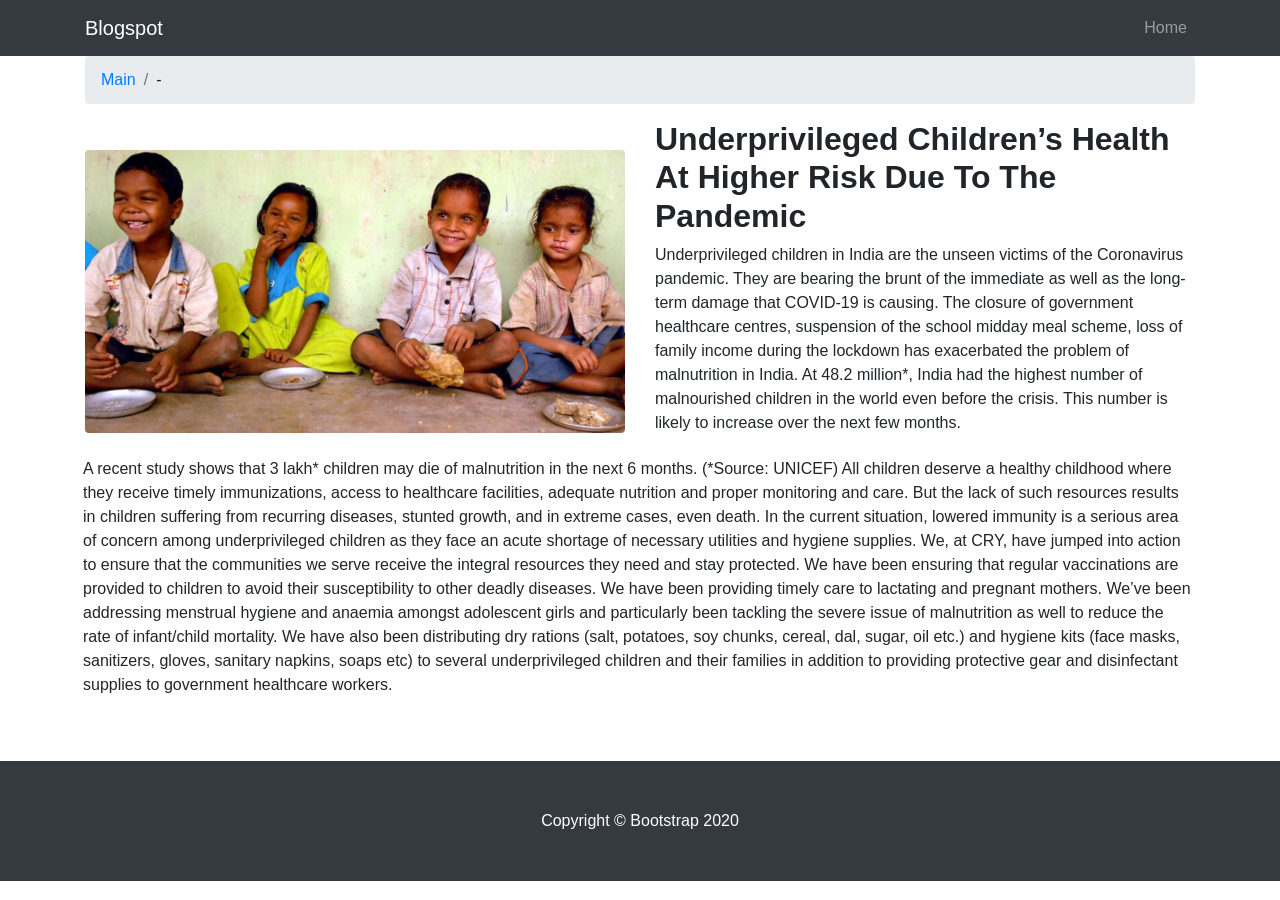
<file: blog/moreinfo2.html>
<!doctype html>
<html lang="en">
  <head>
    <!-- Required meta tags -->
    <meta charset="utf-8">
    <meta name="viewport" content="width=device-width, initial-scale=1, shrink-to-fit=no">
    <link rel="stylesheet" type="text/css" href="blog.css">

    <!-- Bootstrap CSS -->
    <link rel="stylesheet" href="https://stackpath.bootstrapcdn.com/bootstrap/4.5.0/css/bootstrap.min.css" integrity="sha384-9aIt2nRpC12Uk9gS9baDl411NQApFmC26EwAOH8WgZl5MYYxFfc+NcPb1dKGj7Sk" crossorigin="anonymous">
    
    <!--Adding css to it-->
    <!--<link rel="stylesheet" type="text/css" href="css/custom.css">-->

    <title>Blogspot|About</title>

  </head>

  <body>
    
    <!-- Start Nav-->
    <nav class="navbar fixed-top navbar-expand-lg navbar-dark bg-dark fixed-top">

    <!--Start container-->
    <div class="container">
       
       <!--Nav brand-->
       <a class="navbar-brand" href="index.html">Blogspot</a>


       <!--Start button-->
        <button class="navbar-toggler navbar-toggler-right" type="button" data-toggle="collapse" data-target="navbarResponsive" aria-controls="navbarResponsive" aria-expanded="false" aria-label="toggle navigation">
          
            <span class="navbar-toggler-icon"></span>

        </button>
       <!--End button-->

       <!--Start links-->

        <div class="collapse navbar-collapse" id="navbarResponsive">
       
          <ul class="navbar-nav ml-auto">
            <!--Home-->
            <li class="nav-item">
              <a class="nav-link" href="index.html">Home</a>
            </li>

            </ul>
          </div>

    </div>

  </nav>
    
    <!-- End Nav-->
      <!--Start Container-->
      <div class="container">

       <!--Page Heading--> 
        <!--<h1 class="mt-4 mb-3">About</h1>-->
        <!--Start breadcrumb-->
        <ol class="breadcrumb">
          <li class="breadcrumb-item">
            <a href="blog.html">Main</a>
          </li>
          <li class="breadcrumb-item actice">-</li>
        </ol>
        <!--End breadcrumb-->

        <!-- Startt Row-->
         <div class="row">

            <div class="col-lg-6" style="margin-top: 30px;">
              <img class="img-fluid rounded mb-4" src="mgo6.jpg">
            </div>
            <div class="col-lg-6">
              <h2><b>Underprivileged Children’s Health At Higher Risk Due To The Pandemic</b></h2>
              <p>Underprivileged children in India are the unseen victims of the Coronavirus pandemic. They are bearing the brunt of the immediate as well as the long-term damage that COVID-19 is causing. The closure of government healthcare centres, suspension of the school midday meal scheme, loss of family income during the lockdown has exacerbated the problem of malnutrition in India.


At 48.2 million*, India had the highest number of malnourished children in the world even before the crisis. This number is likely to increase over the next few months.                   </div>

    </div>
    <!--End Row-->

    <div class="row">
      <div class="col-lg-12" style="margin-left: -2px">

        <p>
 A recent study shows that 3 lakh* children may die of malnutrition in the next 6 months. (*Source: UNICEF) All children deserve a healthy childhood where they receive timely immunizations, access to healthcare facilities, adequate nutrition and proper monitoring and care. But the lack of such resources results in children suffering from recurring diseases, stunted growth, and in extreme cases, even death. In the current situation, lowered immunity is a serious area of concern among underprivileged children as they face an acute shortage of necessary utilities and hygiene supplies. We, at CRY, have jumped into action to ensure that the communities we serve receive the integral resources they need and stay protected. We have been ensuring that regular vaccinations are provided to children to avoid their susceptibility to other deadly diseases. We have been providing timely care to lactating and pregnant mothers. We’ve been addressing menstrual hygiene and anaemia amongst adolescent girls and particularly been tackling the severe issue of malnutrition as well to reduce the rate of infant/child mortality. We have also been distributing dry rations (salt, potatoes, soy chunks, cereal, dal, sugar, oil etc.) and hygiene kits (face masks, sanitizers, gloves, sanitary napkins, soaps etc) to several underprivileged children and their families in addition to providing protective gear and disinfectant supplies to government healthcare workers. </p>
                  </div>
                </div>
   </div>
      <!--End Container-->
      <br>
      <br>
  <!--Footer-->
  <footer  class="py-5 bg-dark">
    <div class="container">
      <p class="m-0 text-center text-white">Copyright &copy; Bootstrap 2020</p>
    </div>

  </footer>
    <!-- Optional JavaScript -->
    <!-- jQuery first, then Popper.js, then Bootstrap JS -->
    <script src="https://code.jquery.com/jquery-3.5.1.slim.min.js" integrity="sha384-DfXdz2htPH0lsSSs5nCTpuj/zy4C+OGpamoFVy38MVBnE+IbbVYUew+OrCXaRkfj" crossorigin="anonymous"></script>
    <script src="https://cdn.jsdelivr.net/npm/popper.js@1.16.0/dist/umd/popper.min.js" integrity="sha384-Q6E9RHvbIyZFJoft+2mJbHaEWldlvI9IOYy5n3zV9zzTtmI3UksdQRVvoxMfooAo" crossorigin="anonymous"></script>
    <script src="https://stackpath.bootstrapcdn.com/bootstrap/4.5.0/js/bootstrap.min.js" integrity="sha384-OgVRvuATP1z7JjHLkuOU7Xw704+h835Lr+6QL9UvYjZE3Ipu6Tp75j7Bh/kR0JKI" crossorigin="anonymous"></script>
  </body>
</html>
</file>
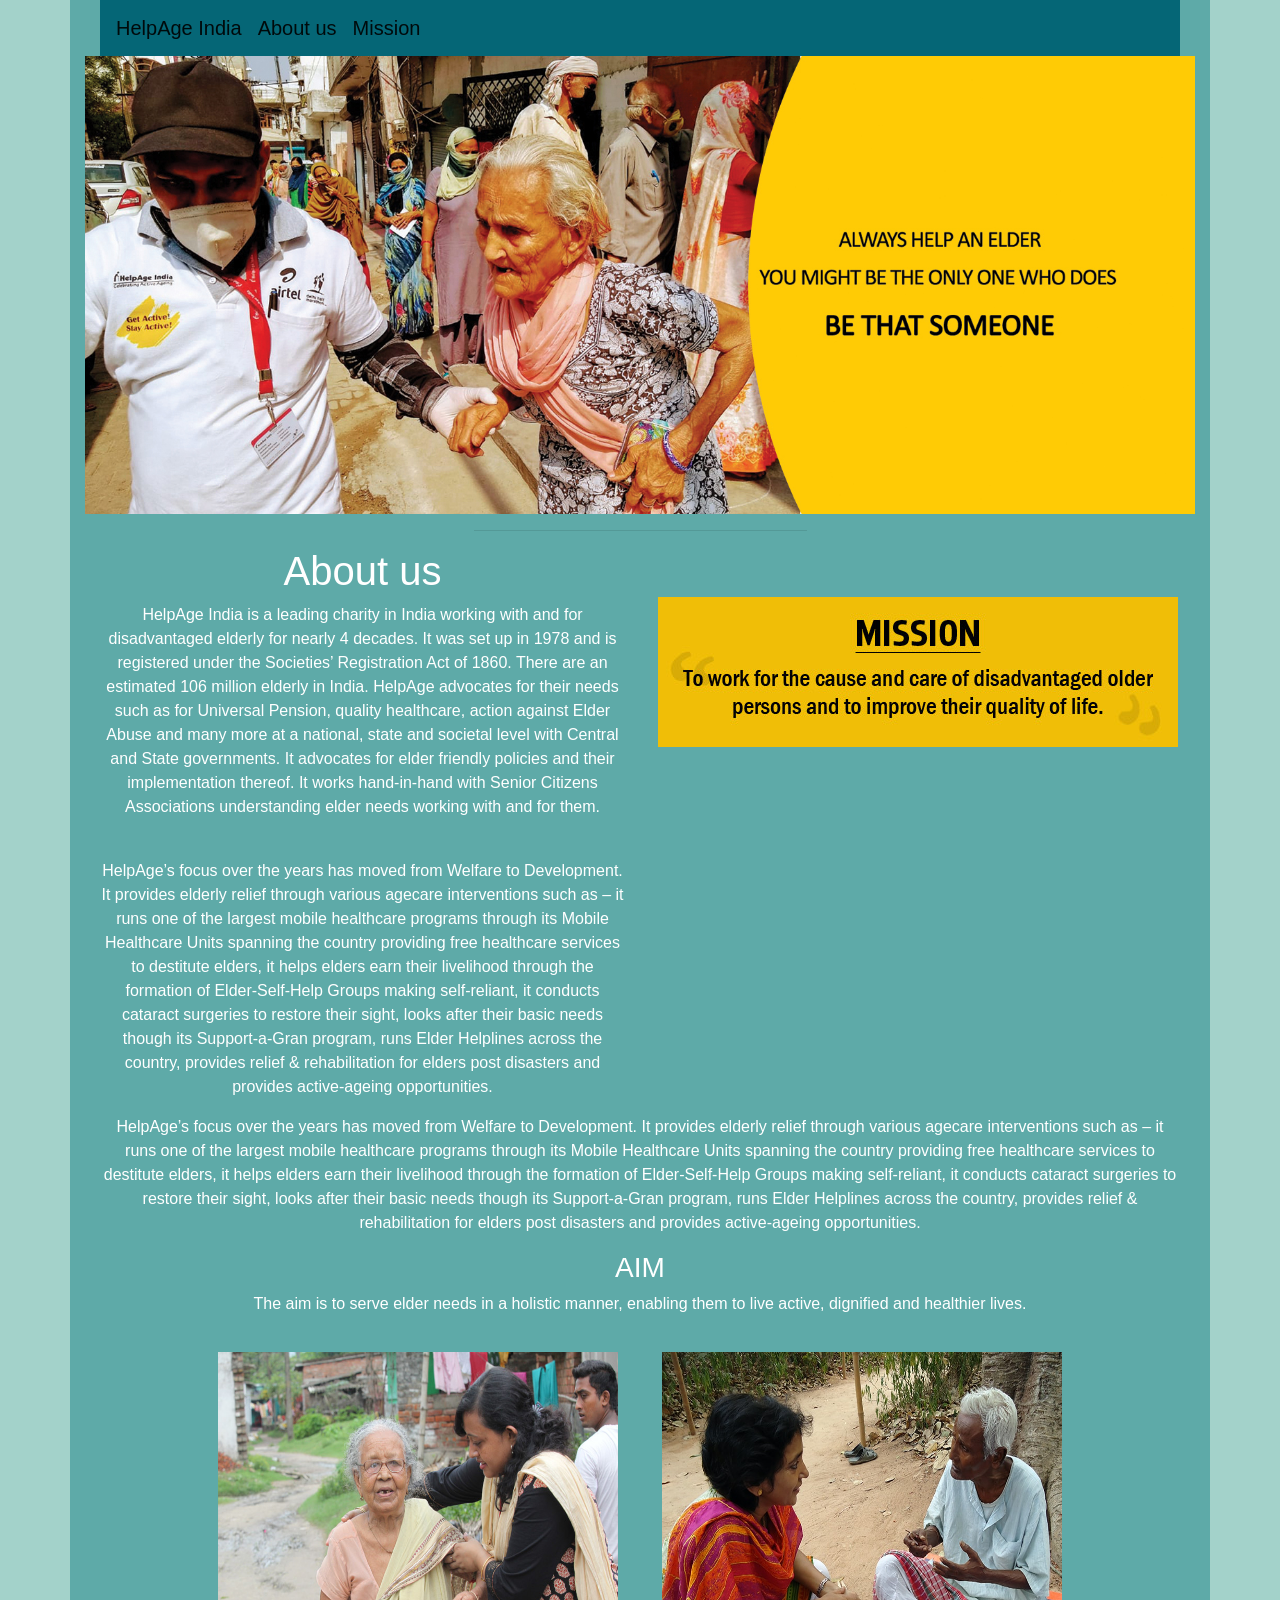
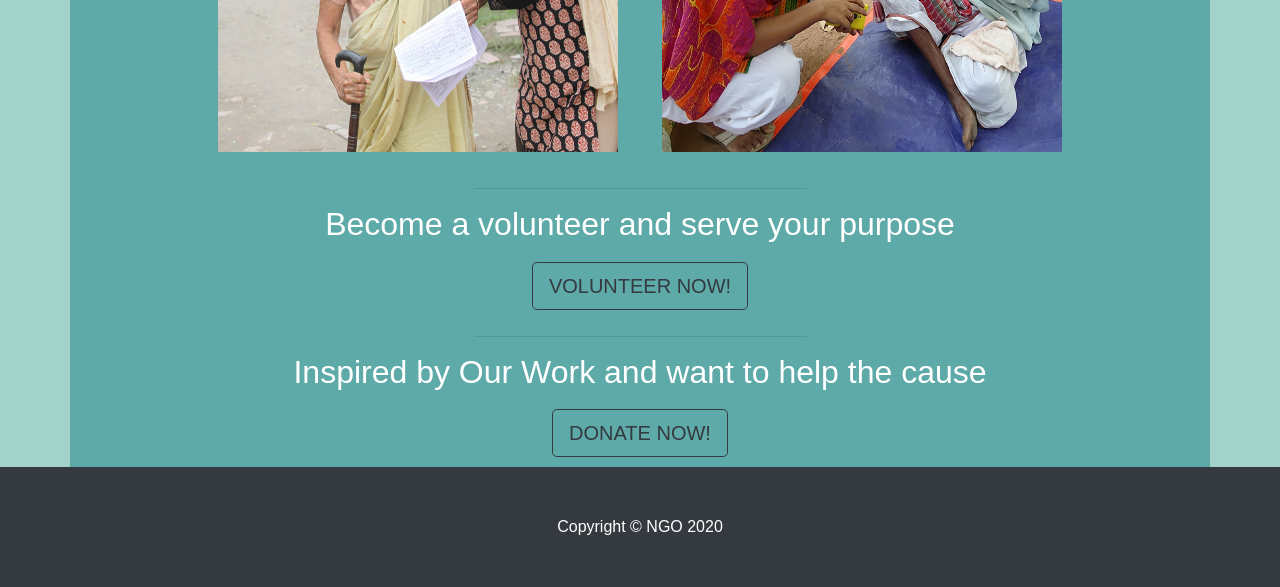
<file: ngopages/HelpAgeIndia.html>
<!DOCTYPE html>
<html lang="en" dir="ltr">
  <head>
    <meta charset="utf-8">
    <title>HelpAge India</title>
    <link rel="stylesheet" href="ngostyles.css">
    <!-- CSS only -->
<link rel="stylesheet" href="https://stackpath.bootstrapcdn.com/bootstrap/4.5.2/css/bootstrap.min.css" integrity="sha384-JcKb8q3iqJ61gNV9KGb8thSsNjpSL0n8PARn9HuZOnIxN0hoP+VmmDGMN5t9UJ0Z" crossorigin="anonymous">

<!-- JS, Popper.js, and jQuery -->
<script src="https://code.jquery.com/jquery-3.5.1.slim.min.js" integrity="sha384-DfXdz2htPH0lsSSs5nCTpuj/zy4C+OGpamoFVy38MVBnE+IbbVYUew+OrCXaRkfj" crossorigin="anonymous"></script>
<script src="https://cdn.jsdelivr.net/npm/popper.js@1.16.1/dist/umd/popper.min.js" integrity="sha384-9/reFTGAW83EW2RDu2S0VKaIzap3H66lZH81PoYlFhbGU+6BZp6G7niu735Sk7lN" crossorigin="anonymous"></script>
<script src="https://stackpath.bootstrapcdn.com/bootstrap/4.5.2/js/bootstrap.min.js" integrity="sha384-B4gt1jrGC7Jh4AgTPSdUtOBvfO8shuf57BaghqFfPlYxofvL8/KUEfYiJOMMV+rV" crossorigin="anonymous"></script>
  </head>
  <body>
    <section class="colored-section">
    <div class="container parent back">
      <!-- Navbar -->

      <div class="container navigation back">
        <nav class="navbar navbar-expand-lg navbar-light ">
          <a class="navbar-brand" href="#">HelpAge India</a>
          <a class="navbar-brand" href="#">About us</a>
          <a class="navbar-brand" href="#">Mission</a>
          
          
        </nav>
      </div>
        <div class="banner">
          <img src="hai1.jpg" alt="Helping Elderly" class="img-fluid">

        </div>
      <hr>
    <div class="container about back">
  
  <div class="row">
    <div class="col-6">
    <h1>About us</h1>
    <p>HelpAge India is a leading charity in India working with and for disadvantaged elderly for nearly 4 decades. It was set up in 1978 and is registered under the Societies’ Registration Act of 1860. There are an estimated 106 million elderly in India. HelpAge advocates for their needs such as for Universal Pension, quality healthcare, action against Elder Abuse and many more at a national, state and societal level with Central and State governments. It advocates for elder friendly policies and their implementation thereof. It works hand-in-hand with Senior Citizens Associations understanding elder needs working with and for them.</p>
    <br>
    <p>HelpAge’s focus over the years has moved from Welfare to Development. It provides elderly relief through various agecare interventions such as – it runs one of the largest mobile healthcare programs through its Mobile Healthcare Units spanning the country providing free healthcare services to destitute elders, it helps elders earn their livelihood through the formation of Elder-Self-Help Groups making self-reliant, it conducts cataract surgeries to restore their sight, looks after their basic needs though its Support-a-Gran program, runs Elder Helplines across the country, provides relief & rehabilitation for elders post disasters and provides active-ageing opportunities.</p>
  </div>
    <div class="col-6 left">
    <img src="mission.jpg" class="img-fluid">
    <iframe width="512" height="288" src="https://www.youtube.com/embed/_XRcn0-WbiA" frameborder="0" allow="accelerometer; autoplay; encrypted-media; gyroscope; picture-in-picture" allowfullscreen></iframe>
  </div>
  </div>
  <p>HelpAge’s focus over the years has moved from Welfare to Development. It provides elderly relief through various agecare interventions such as – it runs one of the largest mobile healthcare programs through its Mobile Healthcare Units spanning the country providing free healthcare services to destitute elders, it helps elders earn their livelihood through the formation of Elder-Self-Help Groups making self-reliant, it conducts cataract surgeries to restore their sight, looks after their basic needs though its Support-a-Gran program, runs Elder Helplines across the country, provides relief & rehabilitation for elders post disasters and provides active-ageing opportunities.</p>
  <h3>AIM</h3>
  <p>The aim is to serve elder needs in a holistic manner, enabling them to live active, dignified and healthier lives.</p>
  <img src="aim.jpg" class="aim">
  <img src="aim2.jpg" class="aim">
</div> 
  <hr/>
  <h2>Become a volunteer and serve your purpose</h2>
  <button type="button" class="btn btn-outline-dark btn-lg">VOLUNTEER NOW!</button>
  <hr>
  <h2>Inspired by Our Work and want to help the cause</h2>
  <button type="button" class="btn btn-outline-dark btn-lg">DONATE NOW!</button>
    </div>
  </section>
  <footer  class="py-5 bg-dark">
    <div class="container foot">
      <p class="m-0 text-center text-white">Copyright &copy; NGO 2020</p>
    </div>

  </footer>
  
  </body>
</html>
</file>
<file: paymentStyles.css>
body {
    margin: 0;
    background-color: #07689f;
}

nav {
    position: fixed;
    background-color: #ffc93c;
}

.container {
    background-color: #a2d5f2;
}

.left {
    margin: 0;
}

.right {
    margin: 0;
}

form {
    margin: 40px 10px;
}

.box {
    border-style: solid;
    border-color: blue;
    background-color: #40a8c4;
    margin: 40px 5px;
}

.info {
    padding: 15% 7%;
}

p {
    padding: 5%;
}
</file>
<file: style.css>
@import url('https://fonts.googleapis.com/css?family=Montserrat:400,800');

* {
	box-sizing: border-box;
}

body {
	background:lavender;
	display: flex;
	justify-content: center;
	align-items: center;
	flex-direction: column;
	font-family: 'Montserrat', sans-serif;
	height: 100vh;
	margin: -20px 0 50px;
}

h1 {
	font-weight: bold;
	margin: 0;
}

h2 {
	text-align: center;
}

p {
	font-size: 14px;
	font-weight: 100;
	line-height: 20px;
	letter-spacing: 0.5px;
	margin: 20px 0 30px;
}

span {
	font-size: 12px;
}

a {
	color: #333;
	font-size: 14px;
	text-decoration: none;
	margin: 15px 0;
}

button {
	border-radius: 20px;
	border: 1px solid #FF4B2B;
	background-color: #FF4B2B;
	color: #FFFFFF;
	font-size: 12px;
	font-weight: bold;
	padding: 12px 45px;
	letter-spacing: 1px;
	text-transform: uppercase;
	transition: transform 80ms ease-in;
}

button:active {
	transform: scale(0.95);
}

button:focus {
	outline: none;
}

button.ghost {
	background-color: transparent;
	border-color: #FFFFFF;
}

form {
	background-color: #FFFFFF;
	display: flex;
	align-items: center;
	justify-content: center;
	flex-direction: column;
	padding: 0 50px;
	height: 100%;
	text-align: center;
}

input {
	background-color: #eee;
	border: none;
	padding: 12px 15px;
	margin: 8px 0;
	width: 100%;
}

.container {
	background-color: #fff;
	border-radius: 10px;
  	box-shadow: 0 14px 28px rgba(0,0,0,0.25), 
			0 10px 10px rgba(0,0,0,0.22);
	position: relative;
	overflow: hidden;
	width: 768px;
	max-width: 100%;
	min-height: 480px;
}

.form-container {
	position: absolute;
	top: 0;
	height: 100%;
	transition: all 0.6s ease-in-out;
}

.sign-in-container {
	left: 0;
	width: 50%;
	z-index: 2;
}

.container.right-panel-active .sign-in-container {
	transform: translateX(100%);
}

.sign-up-container {
	left: 0;
	width: 50%;
	opacity: 0;
	z-index: 1;
}

.container.right-panel-active .sign-up-container {
	transform: translateX(100%);
	opacity: 1;
	z-index: 5;
	animation: show 0.6s;
}

@keyframes show {
	0%, 49.99% {
		opacity: 0;
		z-index: 1;
	}
	
	50%, 100% {
		opacity: 1;
		z-index: 5;
	}
}

.overlay-container {
	position: absolute;
	top: 0;
	left: 50%;
	width: 50%;
	height: 100%;
	overflow: hidden;
	transition: transform 0.6s ease-in-out;
	z-index: 100;
}

.container.right-panel-active .overlay-container{
	transform: translateX(-100%);
}

.overlay {
	background: #FF416C;
	background: -webkit-linear-gradient(to right, #FF4B2B, #FF416C);
	background: linear-gradient(to right, #FF4B2B, #FF416C);
	background-repeat: no-repeat;
	background-size: cover;
	background-position: 0 0;
	color: #FFFFFF;
	position: relative;
	left: -100%;
	height: 100%;
	width: 200%;
  	transform: translateX(0);
	transition: transform 0.6s ease-in-out;
}

.container.right-panel-active .overlay {
  	transform: translateX(50%);
}

.overlay-panel {
	position: absolute;
	display: flex;
	align-items: center;
	justify-content: center;
	flex-direction: column;
	padding: 0 40px;
	text-align: center;
	top: 0;
	height: 100%;
	width: 50%;
	transform: translateX(0);
	transition: transform 0.6s ease-in-out;
}

.overlay-left {
	transform: translateX(-20%);
}

.container.right-panel-active .overlay-left {
	transform: translateX(0);
}

.overlay-right {
	right: 0;
	transform: translateX(0);
}

.container.right-panel-active .overlay-right {
	transform: translateX(20%);
}

.social-container {
	margin: 20px 0;
}

.social-container a {
	border: 1px solid #DDDDDD;
	border-radius: 50%;
	display: inline-flex;
	justify-content: center;
	align-items: center;
	margin: 0 5px;
	height: 40px;
	width: 40px;
}
</file>
<file: blog/blog.css>
.portfolio-item{
	margin-bottom:30px;
}

body{
	padding-top: 54px;
}
@media(min-width: 992px){
	body{
		padding-top: 56px;
	}
}
</file>
<file: ngopages/ngostyles.css>
.colored-section {
  background-color: #a3d2ca;
  color: #fff;
}

.navbar {
	margin-top: 0;
	background-color: #056676;

}

.container{
	width: 100%;
	margin: 0;
	padding:0;
	text-align: center;
	background-color: #5eaaa8;
}

.banner img {
	margin: 0 auto;
  width: 100%;
  padding: 0;
	
}

hr {
	
	border-top:10px dotted #000;
	width: 30%;
	margin:auto;

}

.about {
	margin-top: 10px;
}

.left {
	margin-top: 50px;
}

img {
	margin-bottom: 10px;
}

.aim {
	height: 400px;
	width: 400px;
	margin: 20px;
}

.btn {
	padding: 7% 15%;
	margin:10px;
}

.foot {
	background-color: #343a40;
}
</file>
